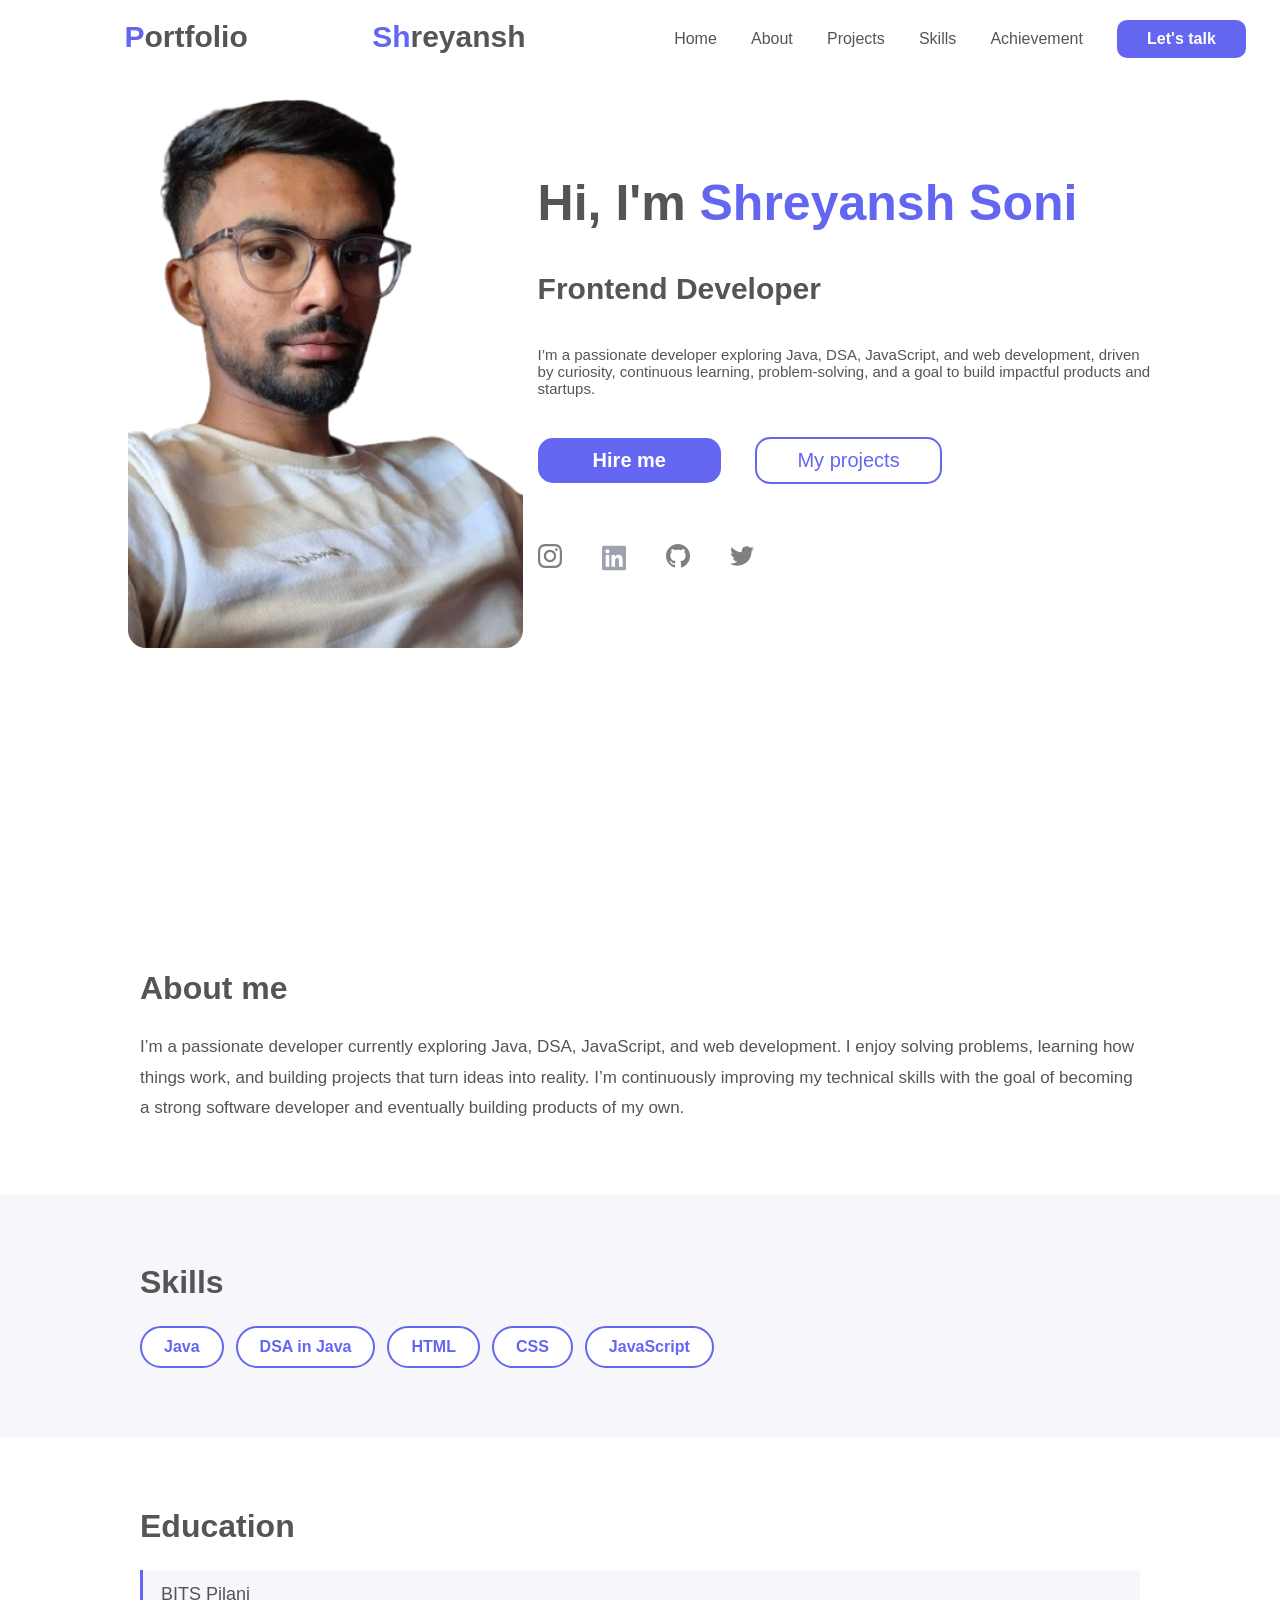
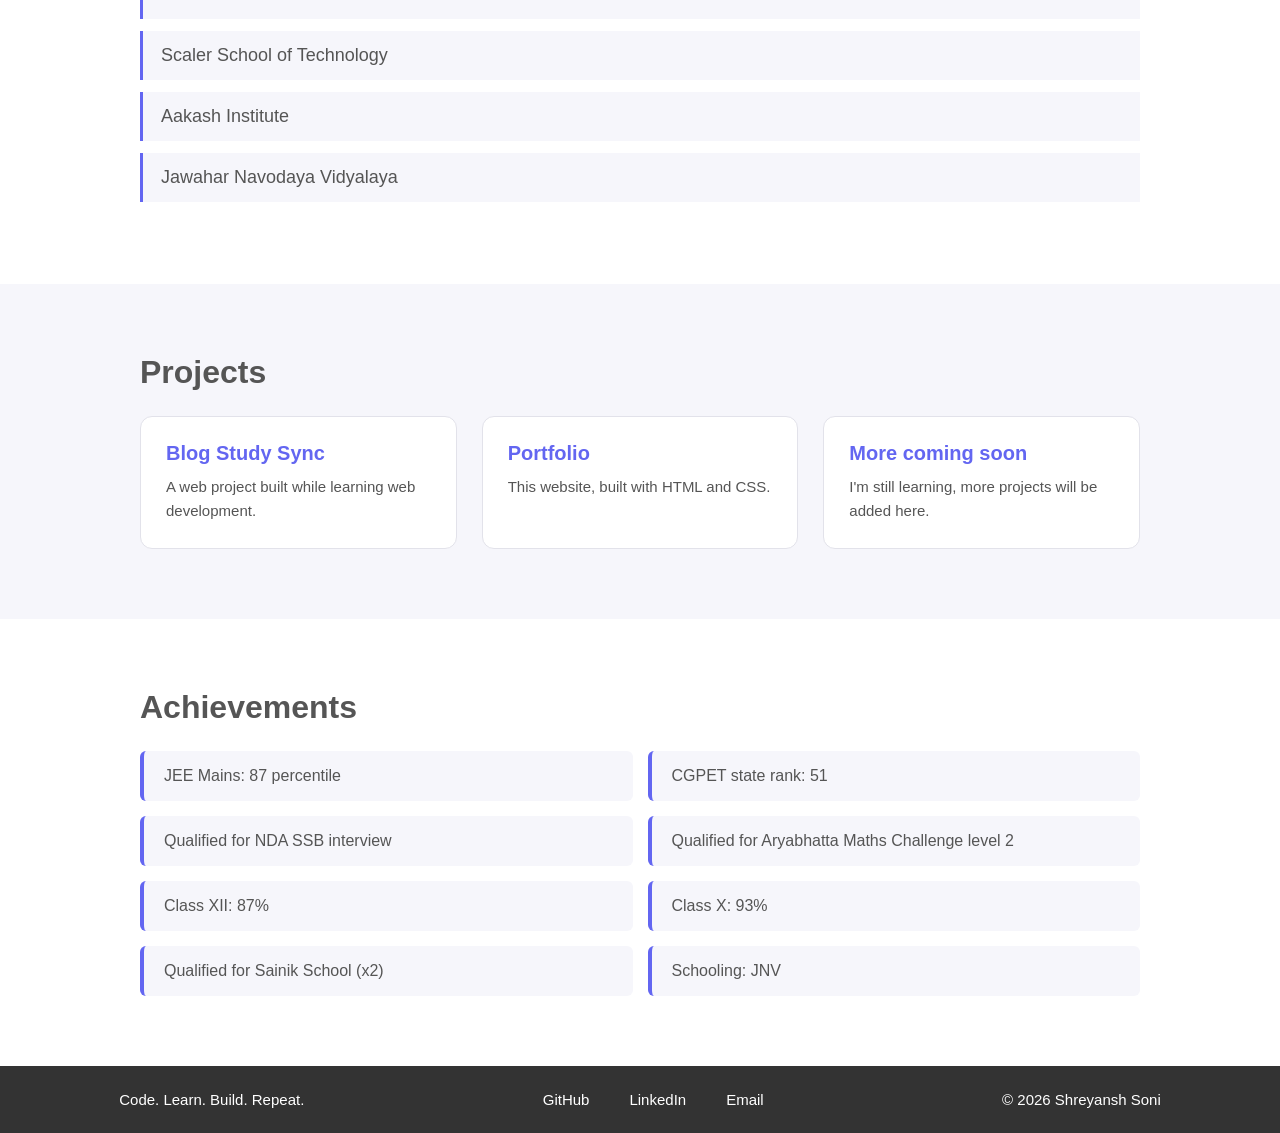
<file: index.html>
<!DOCTYPE html>
<html lang="en">
<head>
    <meta charset="UTF-8">
    <meta name="viewport" content="width=device-width, initial-scale=1.0">
    <title>Document</title>
    <link rel="stylesheet"  href="portfolio2.css">
</head>
<body>
<div class="container">  

    <div class="header">
       <div class="headerbox1">

      <p class="portfolio" style="display: inline-block;"> <span>P</span>ortfolio </p>
       <p class="portfolio" style="display: inline-block;"> <span>Sh</span>reyansh </p>
         
       </div>
       <div class="headerbox2">
          <a href="#home">Home</a>
          <a href="#aboutme">About</a>
          <a href="#projects">Projects</a>
          <a href="#skills"> Skills</a>
          <a href="#achievements">Achievement</a>
          <div class="letstalk">Let's talk</div>
       </div>

       

    </div>
    <div class="hero">
      
        <div class="leftbox">
           <div class="leftimagebox"><img class="image" src="me.png" alt="Image of mine"></div>
        </div>
        <div class="rightbox">
              <p class="des1">Hi, I'm <span class="shreyansh">Shreyansh Soni</span></p>
              <p class="name">Frontend Developer</p>
              <p class="des2">I’m a passionate developer exploring Java, DSA, JavaScript, and web development, driven by curiosity, continuous learning, problem-solving, and a goal to build impactful products and startups.
              </p>
              <div class="buttton"> <span class="button1">Hire me</span>
              <span class="button2">My projects</span>
             </div>
             <div class="logos">
                <a href=""><img src="instagram.svg",alt="">
                </a>
                <a href="">
                  <img src="linkedin.svg",alt="" style="height:28.36px;">
                </a>
                <a href=""><img src="github.svg",alt=""></a>
                <a href=""><img src="twitter.svg",alt=""></a>
         
                
              
             </div>
             
        </div>

      
    </div>
</div>


<section class="sec" id="aboutme">
    <div class="inner">
        <h2 class="sec-title">About me</h2>
        <p class="about-text">I’m a passionate developer currently exploring Java, DSA, JavaScript, and web development. I enjoy solving problems, learning how things work, and building projects that turn ideas into reality. I’m continuously improving my technical skills with the goal of becoming a strong software developer and eventually building products of my own.</p>
    </div>
</section>

<section class="sec sec-alt" id="skills">
    <div class="inner">
        <h2 class="sec-title">Skills</h2>
        <div class="tags">
            <span>Java</span>
            <span>DSA in Java</span>
            <span>HTML</span>
            <span>CSS</span>
            <span>JavaScript</span>
        </div>
    </div>
</section>

<section class="sec" id="education">
    <div class="inner">
        <h2 class="sec-title">Education</h2>
        <ul class="edu-list">
            <li>BITS Pilani</li>
            <li>Scaler School of Technology</li>
            <li>Aakash Institute</li>
            <li>Jawahar Navodaya Vidyalaya</li>
        </ul>
    </div>
</section>

<section class="sec sec-alt" id="projects">
    <div class="inner">
        <h2 class="sec-title">Projects</h2>
        <div class="cards">
            <div class="card">
                <h3>Blog Study Sync</h3>
                <p>A web project built while learning web development.</p>
            </div>
            <div class="card">
                <h3>Portfolio</h3>
                <p>This website, built with HTML and CSS.</p>
            </div>
            <div class="card card-soon">
                <h3>More coming soon</h3>
                <p>I'm still learning, more projects will be added here.</p>
            </div>
        </div>
    </div>
</section>

<section class="sec" id="achievements">
    <div class="inner">
        <h2 class="sec-title">Achievements</h2>
        <div class="ach-grid">
            <div class="ach">JEE Mains: 87 percentile</div>
            <div class="ach">CGPET state rank: 51</div>
            <div class="ach">Qualified for NDA SSB interview</div>
            <div class="ach">Qualified for Aryabhatta Maths Challenge level 2</div>
            <div class="ach">Class XII: 87%</div>
            <div class="ach">Class X: 93%</div>
            <div class="ach">Qualified for Sainik School (x2)</div>
            <div class="ach">Schooling: JNV</div>
        </div>
    </div>
</section>

<footer class="footer" >
    <p>Code. Learn. Build. Repeat.</p>
    <div class="links">
        <a href="">GitHub</a>
        <a href="">LinkedIn</a>
        <a href="">Email</a>
    </div>
    <p>© 2026 Shreyansh Soni</p>
</footer>

</body>
</html>
</file>
<file: portfolio2.css>
*{
   margin:0px;
   padding:0px;
   box-sizing:border-box;
}
:root {
    --primary-color: #6366F1;
    --accent-color: #3f83f8;
    --text-color: #333333;
    --link-color: #2563eb;
    --background-color: #ffffff;
    --light-gray: #f0f0f0;
    --gray: #808080;
    --dark-gray: #555;
}
body{
    font-family:'Inter', sans-serif;
}
.portfolio{
    margin-left: 10px;
    font-size: 30px;
    font-weight: 900;
    color:var(--dark-gray);
}
.portfolio span{
    color:var(--primary-color);
}
.container{
    height:100vh;
    width:100%;
    display:flex;
    flex-direction: column;
    justify-content: flex-start;
    align-items: center;
    gap:40px;
}
.header{
     padding-top: 20px;
    width:100%;
    display: flex;
    justify-content: space-between;
    
}
.headerbox1{
    display: flex;
     width:50%;
     justify-content: space-evenly;
}
.headerbox2{
     width:50%;
    display: flex;
    flex-direction: row;
    justify-content: space-evenly;
    align-items: center;
    
}
.headerbox2 a{
    text-decoration: none;
    color:var(--dark-gray);

    
}
.headerbox2 a:hover{
    color:var(--link-color)
}
.letstalk{
    background-color: #6366F1;
    color: #ffffff;
    padding: 10px 30px 10px 30px;
    border-radius: 10px;
    font-weight: bold;
    transition: all 0.3s ease;
}
.letstalk:hover{
    transform:scale(1.1);
    box-shadow:1px 1px 5px #6366F1;
}

.hero{
    width:80%;
    display: flex;  
}
.leftbox{
    width:40%;
    animation-name: animationforleftbox;
    animation-duration: 1s;
    animation-timing-function: ease-in-out;
    animation-delay: 0s;

}
@keyframes animationforleftbox{
 
    0%{
      opacity: 0;
      transform:translate3d(-100%)
    }
    100%{
 opacity: 1;
      transform: translate3d(0)
    }
}
.image{
    border-radius: 18px;
    transition-duration: 0.3s;
    height:550px;
    
}
.image:hover{
       transform: scale(1.02);
       box-shadow: 2px 2px 50px var(--dark-gray);
}
.rightbox{
    width:60%;
    display: flex;
    flex-direction: column;
    align-items: flex-start;
    justify-content: center;
    gap:40px;
    animation-name: animationforrightbox;
    animation-duration: 1s;
    animation-timing-function: ease-in-out;
    animation-delay: 0s;
    
}
@keyframes animationforrightbox{
 
    0%{
      opacity: 0;
      transform:translateX(100%)
    }
    100%{
 opacity: 1;
      transform: translateX(0)
    }
}


.des1{
font-size: 50px;
font-weight: 900;
color:var(--dark-gray)
}
.shreyansh{
    color: var(--primary-color);
}
.name{
font-size: 30px;
font-weight: 900;
color: var(--dark-gray);
}
.des2{
font-size: 15px;
color:var(--dark-gray)
}
.button{
    width:100%;
    display: flex;
  justify-content: space-around;
}
.button1{
    display: inline-block;
    transition:all 0.3s ease;
    font-size: 20px;
    background-color: #6366F1;
       padding:11px 55px 11px 55px;
    color:#ffffff;
    border-radius: 15px;
    font-weight: 700;
}
.button2{
    font-size: 20px;
     display: inline-block;
      transition: all 0.3s ease;
     margin-left: 30px  ;
     padding:10px 40px 10px 40px;
border:2px solid  #6366F1;
border-radius: 15px;
color:#6366F1;
}
.button1:hover{
    transform: scale(1.1);
    box-shadow: 2px 2px 8px var(--primary-color);    

}
.button2:hover{
    transform: scale(1.1);
    box-shadow: 2px 2px 8px var(--primary-color);
}
.logos{
    margin-top: 20px;
    width:100%;
    display: flex;
   
    justify-content: flex-start;
    gap:40px;
}


.sec{
    width:100%;
    padding:70px 0px;
    background:var(--background-color);
}
.sec-alt{
    background:#f6f6fb;
}
.inner{
    width:80%;
    max-width:1000px;
    margin:0 auto;
}
.sec-title{
    font-size:32px;
    font-weight:800;
    color:var(--dark-gray);
    margin-bottom:25px;
}
/* .sec-title::after{
    content:"";
    display:block;
    width:50px;
    height:4px;
    margin-top:10px;
    border-radius:2px;
    background:var(--primary-color);
} */

.about-text{
    font-size:17px;
    line-height:1.8;
    color:var(--dark-gray);
}

.tags{
    display:flex;
    /* flex-wrap:wrap; */
    gap:12px;
}
.tags span{
    padding:10px 22px;
    border:2px solid var(--primary-color);
    border-radius:25px;
    color:var(--primary-color);
    font-weight:600;
    background:#ffffff;
}

.edu-list{
    list-style:none;
}
.edu-list li{
    padding:14px 0 14px 18px;
    border-left:3px solid var(--primary-color);
    margin-bottom:12px;
    font-size:18px;
    color:var(--dark-gray);
    background:#f6f6fb;
}

.cards{
    display:grid;
    grid-template-columns:repeat(3, 1fr);
    gap:25px;
}
.card{
    background:#ffffff;
    border:1px solid #e2e2ea;
    border-radius:12px;
    padding:25px;
    transition:transform 0.3s ease, box-shadow 0.3s ease;
}
.card:hover{
    transform:translateY(-5px);
    box-shadow:0 6px 18px rgba(0,0,0,0.1);
}
.card h3{
    font-size:20px;
    color:var(--primary-color);
    margin-bottom:10px;
}
.card p{
    font-size:15px;
    line-height:1.6;
    color:var(--dark-gray);
}


.ach-grid{
    display:grid;
    grid-template-columns:repeat(2, 1fr);
    gap:15px;
}
.ach{
    padding:16px 20px;
    border-left:4px solid var(--primary-color);
    background:#f6f6fb;
    border-radius:6px;
    color:var(--dark-gray);
    font-size:16px;
}

.footer{
    width:100%;
    display:flex;
    justify-content:space-around;
    align-items:center;
    padding:25px 0;
    background:#333333;
    color:#ffffff;
    font-size:15px;
}
.links{
    display:flex;
    gap:40px;
}
.links a{
    text-decoration:none;
    color:#ffffff;
}
.links a:hover{
    color:#a5a6f6;
}


@media (max-width:800px){
    .cards{
        grid-template-columns:1fr;
    }
    .ach-grid{
        grid-template-columns:1fr;
    }
    .footer{
        flex-direction:column;
        gap:12px;
    }
}
</file>
